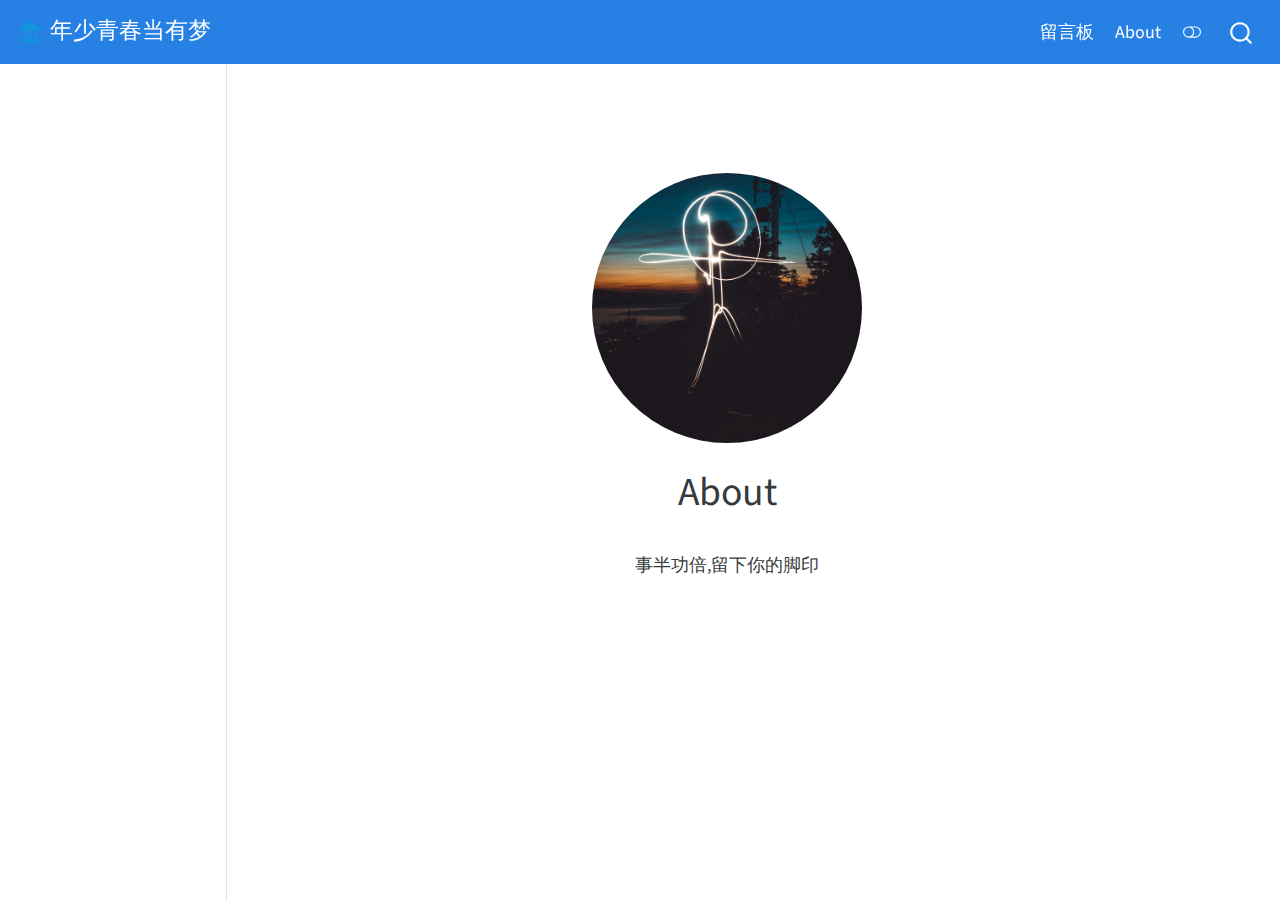
<file: public/about.html>
<!DOCTYPE html>
<html xmlns="http://www.w3.org/1999/xhtml" lang="zh" xml:lang="zh"><head>

<meta charset="utf-8">
<meta name="generator" content="quarto-1.1.147">

<meta name="viewport" content="width=device-width, initial-scale=1.0, user-scalable=yes">


<title>年少青春当有梦 - About</title>
<style>
code{white-space: pre-wrap;}
span.smallcaps{font-variant: small-caps;}
div.columns{display: flex; gap: min(4vw, 1.5em);}
div.column{flex: auto; overflow-x: auto;}
div.hanging-indent{margin-left: 1.5em; text-indent: -1.5em;}
ul.task-list{list-style: none;}
ul.task-list li input[type="checkbox"] {
  width: 0.8em;
  margin: 0 0.8em 0.2em -1.6em;
  vertical-align: middle;
}
</style>


<script src="site_libs/quarto-nav/quarto-nav.js"></script>
<script src="site_libs/quarto-nav/headroom.min.js"></script>
<script src="site_libs/clipboard/clipboard.min.js"></script>
<script src="site_libs/quarto-search/autocomplete.umd.js"></script>
<script src="site_libs/quarto-search/fuse.min.js"></script>
<script src="site_libs/quarto-search/quarto-search.js"></script>
<meta name="quarto:offset" content="./">
<script src="site_libs/quarto-html/quarto.js"></script>
<script src="site_libs/quarto-html/popper.min.js"></script>
<script src="site_libs/quarto-html/tippy.umd.min.js"></script>
<link href="site_libs/quarto-html/tippy.css" rel="stylesheet">
<link href="site_libs/quarto-html/quarto-syntax-highlighting.css" rel="stylesheet" class="quarto-color-scheme" id="quarto-text-highlighting-styles">
<link href="site_libs/quarto-html/quarto-syntax-highlighting-dark.css" rel="prefetch" class="quarto-color-scheme quarto-color-alternate" id="quarto-text-highlighting-styles">
<script src="site_libs/bootstrap/bootstrap.min.js"></script>
<link href="site_libs/bootstrap/bootstrap-icons.css" rel="stylesheet">
<link href="site_libs/bootstrap/bootstrap.min.css" rel="stylesheet" class="quarto-color-scheme" id="quarto-bootstrap" data-mode="light">
<link href="site_libs/bootstrap/bootstrap-dark.min.css" rel="prefetch" class="quarto-color-scheme quarto-color-alternate" id="quarto-bootstrap" data-mode="dark">
<script id="quarto-search-options" type="application/json">{
  "location": "navbar",
  "copy-button": false,
  "collapse-after": 3,
  "panel-placement": "end",
  "type": "overlay",
  "limit": 20,
  "language": {
    "search-no-results-text": "没有结果",
    "search-matching-documents-text": "匹配的文档",
    "search-copy-link-title": "复制搜索链接",
    "search-hide-matches-text": "隐藏其它匹配结果",
    "search-more-match-text": "更多匹配结果",
    "search-more-matches-text": "更多匹配结果",
    "search-clear-button-title": "清除",
    "search-detached-cancel-button-title": "取消",
    "search-submit-button-title": "提交"
  }
}</script>
<style>html{ scroll-behavior: smooth; }</style>


<link rel="stylesheet" href="styles.css">
<meta property="og:title" content="年少青春当有梦 - About">
<meta property="og:description" content="事半功倍,留下你的脚印">
<meta property="og:image" content="profile.jpg">
<meta property="og:site-name" content="年少青春当有梦">
</head>

<body class="nav-sidebar docked nav-fixed fullcontent">

<div id="quarto-search-results"></div>
  <header id="quarto-header" class="headroom fixed-top">
    <nav class="navbar navbar-expand-lg navbar-dark ">
      <div class="navbar-container container-fluid">
      <div class="navbar-brand-container">
    <a href="./index.html" class="navbar-brand navbar-brand-logo">
    <img src="./static/logo.png" alt="" class="navbar-logo">
    </a>
    <a class="navbar-brand" href="./index.html">
    <span class="navbar-title">年少青春当有梦</span>
    </a>
  </div>
          <button class="navbar-toggler" type="button" data-bs-toggle="collapse" data-bs-target="#navbarCollapse" aria-controls="navbarCollapse" aria-expanded="false" aria-label="Toggle navigation" onclick="if (window.quartoToggleHeadroom) { window.quartoToggleHeadroom(); }">
  <span class="navbar-toggler-icon"></span>
</button>
          <div class="collapse navbar-collapse" id="navbarCollapse">
            <ul class="navbar-nav navbar-nav-scroll ms-auto">
  <li class="nav-item">
    <a class="nav-link" href="./posts/aliuyanban.html">留言板</a>
  </li>  
  <li class="nav-item">
    <a class="nav-link active" href="./about.html" aria-current="page">About</a>
  </li>  
</ul>
              <div class="quarto-toggle-container">
                  <a href="" class="quarto-color-scheme-toggle nav-link" onclick="window.quartoToggleColorScheme(); return false;" title="Toggle dark mode"><i class="bi"></i></a>
              </div>
              <div id="quarto-search" class="" title="Search"></div>
          </div> <!-- /navcollapse -->
      </div> <!-- /container-fluid -->
    </nav>
  <nav class="quarto-secondary-nav" data-bs-toggle="collapse" data-bs-target="#quarto-sidebar" aria-controls="quarto-sidebar" aria-expanded="false" aria-label="Toggle sidebar navigation" onclick="if (window.quartoToggleHeadroom) { window.quartoToggleHeadroom(); }">
    <div class="container-fluid d-flex justify-content-between">
      <h1 class="quarto-secondary-nav-title">About</h1>
      <button type="button" class="quarto-btn-toggle btn" aria-label="Show secondary navigation">
        <i class="bi bi-chevron-right"></i>
      </button>
    </div>
  </nav>
</header>
<!-- content -->
<div id="quarto-content" class="quarto-container page-columns page-rows-contents page-layout-article page-navbar">
<!-- sidebar -->
  <nav id="quarto-sidebar" class="sidebar collapse sidebar-navigation docked overflow-auto">
      <div class="mt-2 flex-shrink-0 align-items-center">
        <div class="sidebar-search">
        <div id="quarto-search" class="" title="Search"></div>
        </div>
      </div>
</nav>
<!-- margin-sidebar -->
    
<!-- main -->
<div class="quarto-about-jolla">
  <img src="profile.jpg" class="about-image
  round " style="height: 15em; width: 15em;">
 <header id="title-block-header" class="quarto-title-block default">
<div class="quarto-title">
<h1 class="title d-none d-lg-block">About</h1>
</div>
<div class="quarto-title-meta">
  </div>
</header><main class="content" id="quarto-document-content">
<p>事半功倍,留下你的脚印</p>


</main>  
</div>
 <!-- /main -->
<script id="quarto-html-after-body" type="application/javascript">
window.document.addEventListener("DOMContentLoaded", function (event) {
  const toggleBodyColorMode = (bsSheetEl) => {
    const mode = bsSheetEl.getAttribute("data-mode");
    const bodyEl = window.document.querySelector("body");
    if (mode === "dark") {
      bodyEl.classList.add("quarto-dark");
      bodyEl.classList.remove("quarto-light");
    } else {
      bodyEl.classList.add("quarto-light");
      bodyEl.classList.remove("quarto-dark");
    }
  }
  const toggleBodyColorPrimary = () => {
    const bsSheetEl = window.document.querySelector("link#quarto-bootstrap");
    if (bsSheetEl) {
      toggleBodyColorMode(bsSheetEl);
    }
  }
  toggleBodyColorPrimary();  
  const disableStylesheet = (stylesheets) => {
    for (let i=0; i < stylesheets.length; i++) {
      const stylesheet = stylesheets[i];
      stylesheet.rel = 'prefetch';
    }
  }
  const enableStylesheet = (stylesheets) => {
    for (let i=0; i < stylesheets.length; i++) {
      const stylesheet = stylesheets[i];
      stylesheet.rel = 'stylesheet';
    }
  }
  const manageTransitions = (selector, allowTransitions) => {
    const els = window.document.querySelectorAll(selector);
    for (let i=0; i < els.length; i++) {
      const el = els[i];
      if (allowTransitions) {
        el.classList.remove('notransition');
      } else {
        el.classList.add('notransition');
      }
    }
  }
  const toggleColorMode = (alternate) => {
    // Switch the stylesheets
    const alternateStylesheets = window.document.querySelectorAll('link.quarto-color-scheme.quarto-color-alternate');
    manageTransitions('#quarto-margin-sidebar .nav-link', false);
    if (alternate) {
      enableStylesheet(alternateStylesheets);
      for (const sheetNode of alternateStylesheets) {
        if (sheetNode.id === "quarto-bootstrap") {
          toggleBodyColorMode(sheetNode);
        }
      }
    } else {
      disableStylesheet(alternateStylesheets);
      toggleBodyColorPrimary();
    }
    manageTransitions('#quarto-margin-sidebar .nav-link', true);
    // Switch the toggles
    const toggles = window.document.querySelectorAll('.quarto-color-scheme-toggle');
    for (let i=0; i < toggles.length; i++) {
      const toggle = toggles[i];
      if (toggle) {
        if (alternate) {
          toggle.classList.add("alternate");     
        } else {
          toggle.classList.remove("alternate");
        }
      }
    }
    // Hack to workaround the fact that safari doesn't
    // properly recolor the scrollbar when toggling (#1455)
    if (navigator.userAgent.indexOf('Safari') > 0 && navigator.userAgent.indexOf('Chrome') == -1) {
      manageTransitions("body", false);
      window.scrollTo(0, 1);
      setTimeout(() => {
        window.scrollTo(0, 0);
        manageTransitions("body", true);
      }, 40);  
    }
  }
  const isFileUrl = () => { 
    return window.location.protocol === 'file:';
  }
  const hasAlternateSentinel = () => {  
    let styleSentinel = getColorSchemeSentinel();
    if (styleSentinel !== null) {
      return styleSentinel === "alternate";
    } else {
      return false;
    }
  }
  const setStyleSentinel = (alternate) => {
    const value = alternate ? "alternate" : "default";
    if (!isFileUrl()) {
      window.localStorage.setItem("quarto-color-scheme", value);
    } else {
      localAlternateSentinel = value;
    }
  }
  const getColorSchemeSentinel = () => {
    if (!isFileUrl()) {
      const storageValue = window.localStorage.getItem("quarto-color-scheme");
      return storageValue != null ? storageValue : localAlternateSentinel;
    } else {
      return localAlternateSentinel;
    }
  }
  let localAlternateSentinel = 'default';
  // Dark / light mode switch
  window.quartoToggleColorScheme = () => {
    // Read the current dark / light value 
    let toAlternate = !hasAlternateSentinel();
    toggleColorMode(toAlternate);
    setStyleSentinel(toAlternate);
  };
  // Ensure there is a toggle, if there isn't float one in the top right
  if (window.document.querySelector('.quarto-color-scheme-toggle') === null) {
    const a = window.document.createElement('a');
    a.classList.add('top-right');
    a.classList.add('quarto-color-scheme-toggle');
    a.href = "";
    a.onclick = function() { try { window.quartoToggleColorScheme(); } catch {} return false; };
    const i = window.document.createElement("i");
    i.classList.add('bi');
    a.appendChild(i);
    window.document.body.appendChild(a);
  }
  // Switch to dark mode if need be
  if (hasAlternateSentinel()) {
    toggleColorMode(true);
  } 
  const clipboard = new window.ClipboardJS('.code-copy-button', {
    target: function(trigger) {
      return trigger.previousElementSibling;
    }
  });
  clipboard.on('success', function(e) {
    // button target
    const button = e.trigger;
    // don't keep focus
    button.blur();
    // flash "checked"
    button.classList.add('code-copy-button-checked');
    var currentTitle = button.getAttribute("title");
    button.setAttribute("title", "已复制");
    setTimeout(function() {
      button.setAttribute("title", currentTitle);
      button.classList.remove('code-copy-button-checked');
    }, 1000);
    // clear code selection
    e.clearSelection();
  });
  function tippyHover(el, contentFn) {
    const config = {
      allowHTML: true,
      content: contentFn,
      maxWidth: 500,
      delay: 100,
      arrow: false,
      appendTo: function(el) {
          return el.parentElement;
      },
      interactive: true,
      interactiveBorder: 10,
      theme: 'quarto',
      placement: 'bottom-start'
    };
    window.tippy(el, config); 
  }
  const noterefs = window.document.querySelectorAll('a[role="doc-noteref"]');
  for (var i=0; i<noterefs.length; i++) {
    const ref = noterefs[i];
    tippyHover(ref, function() {
      // use id or data attribute instead here
      let href = ref.getAttribute('data-footnote-href') || ref.getAttribute('href');
      try { href = new URL(href).hash; } catch {}
      const id = href.replace(/^#\/?/, "");
      const note = window.document.getElementById(id);
      return note.innerHTML;
    });
  }
  var bibliorefs = window.document.querySelectorAll('a[role="doc-biblioref"]');
  for (var i=0; i<bibliorefs.length; i++) {
    const ref = bibliorefs[i];
    const cites = ref.parentNode.getAttribute('data-cites').split(' ');
    tippyHover(ref, function() {
      var popup = window.document.createElement('div');
      cites.forEach(function(cite) {
        var citeDiv = window.document.createElement('div');
        citeDiv.classList.add('hanging-indent');
        citeDiv.classList.add('csl-entry');
        var biblioDiv = window.document.getElementById('ref-' + cite);
        if (biblioDiv) {
          citeDiv.innerHTML = biblioDiv.innerHTML;
        }
        popup.appendChild(citeDiv);
      });
      return popup.innerHTML;
    });
  }
});
</script>
</div> <!-- /content -->



<script src="site_libs/quarto-html/zenscroll-min.js"></script>
</body></html>
</file>
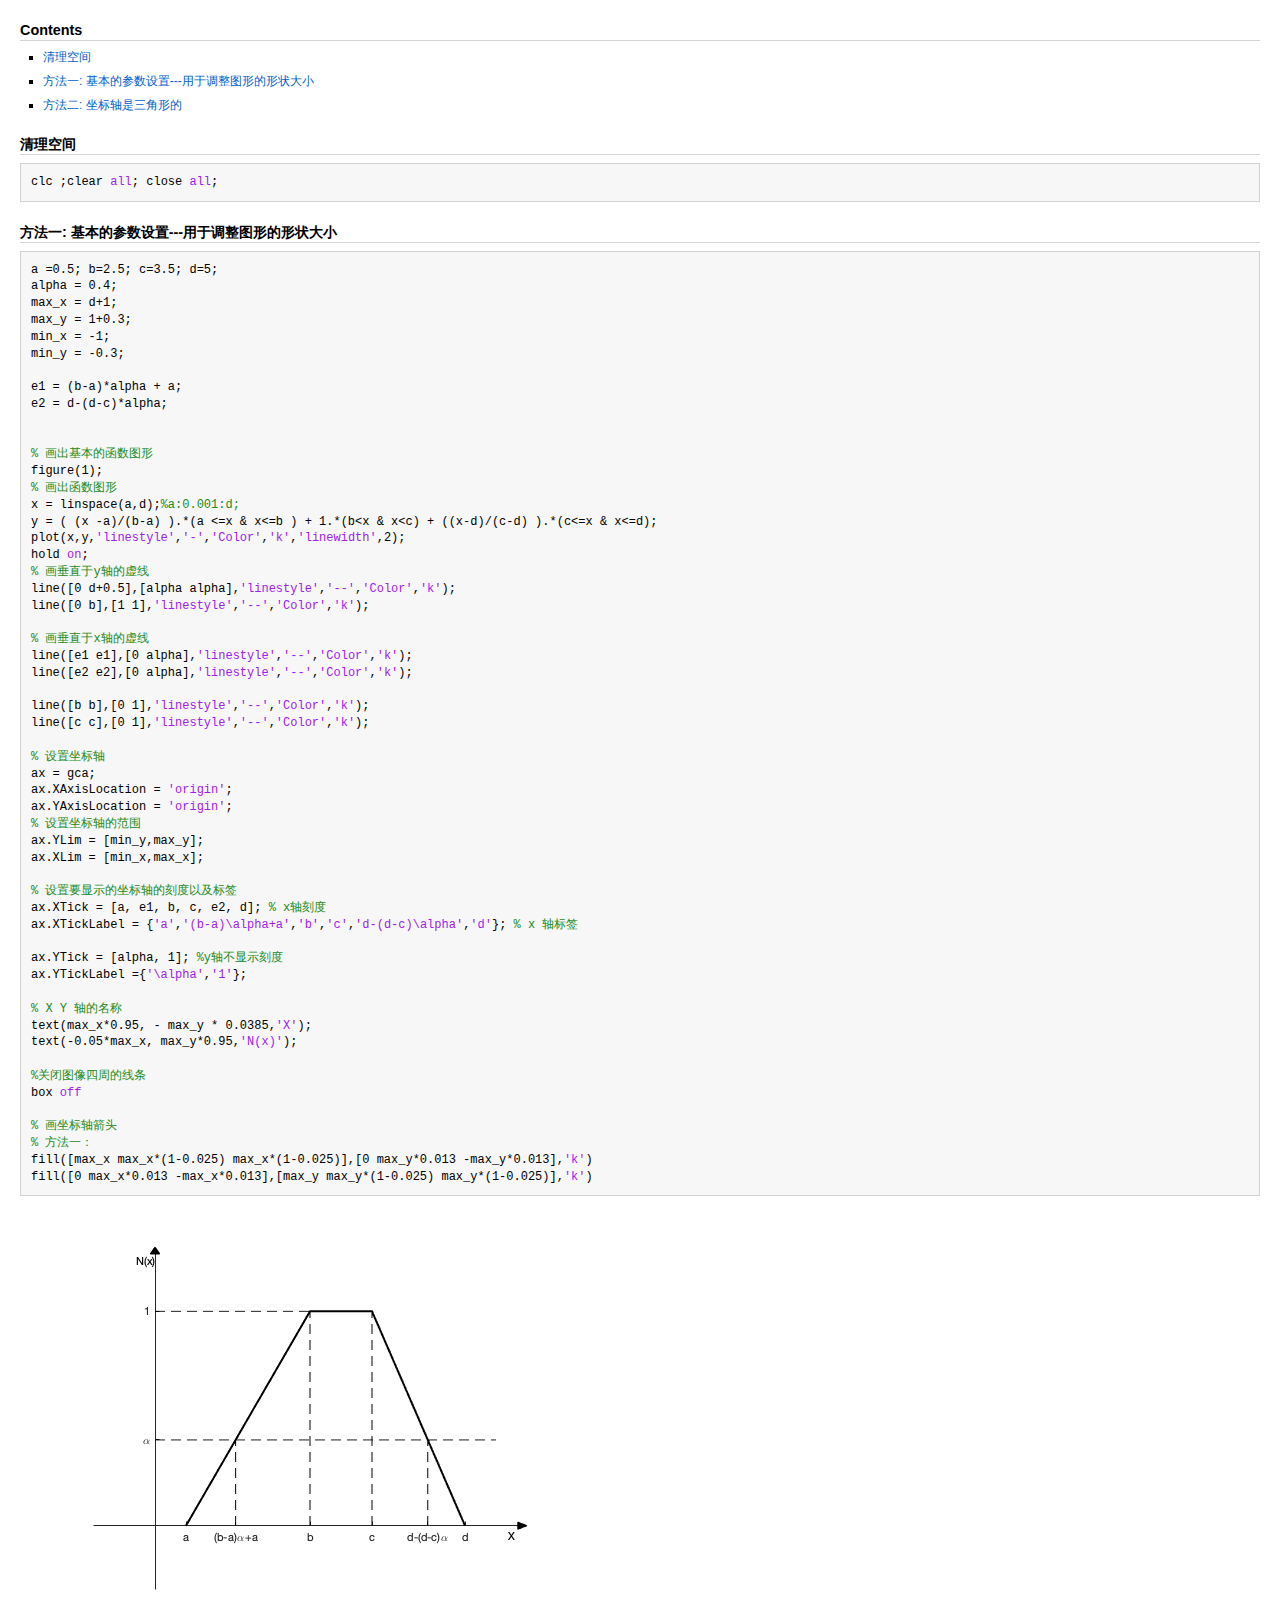
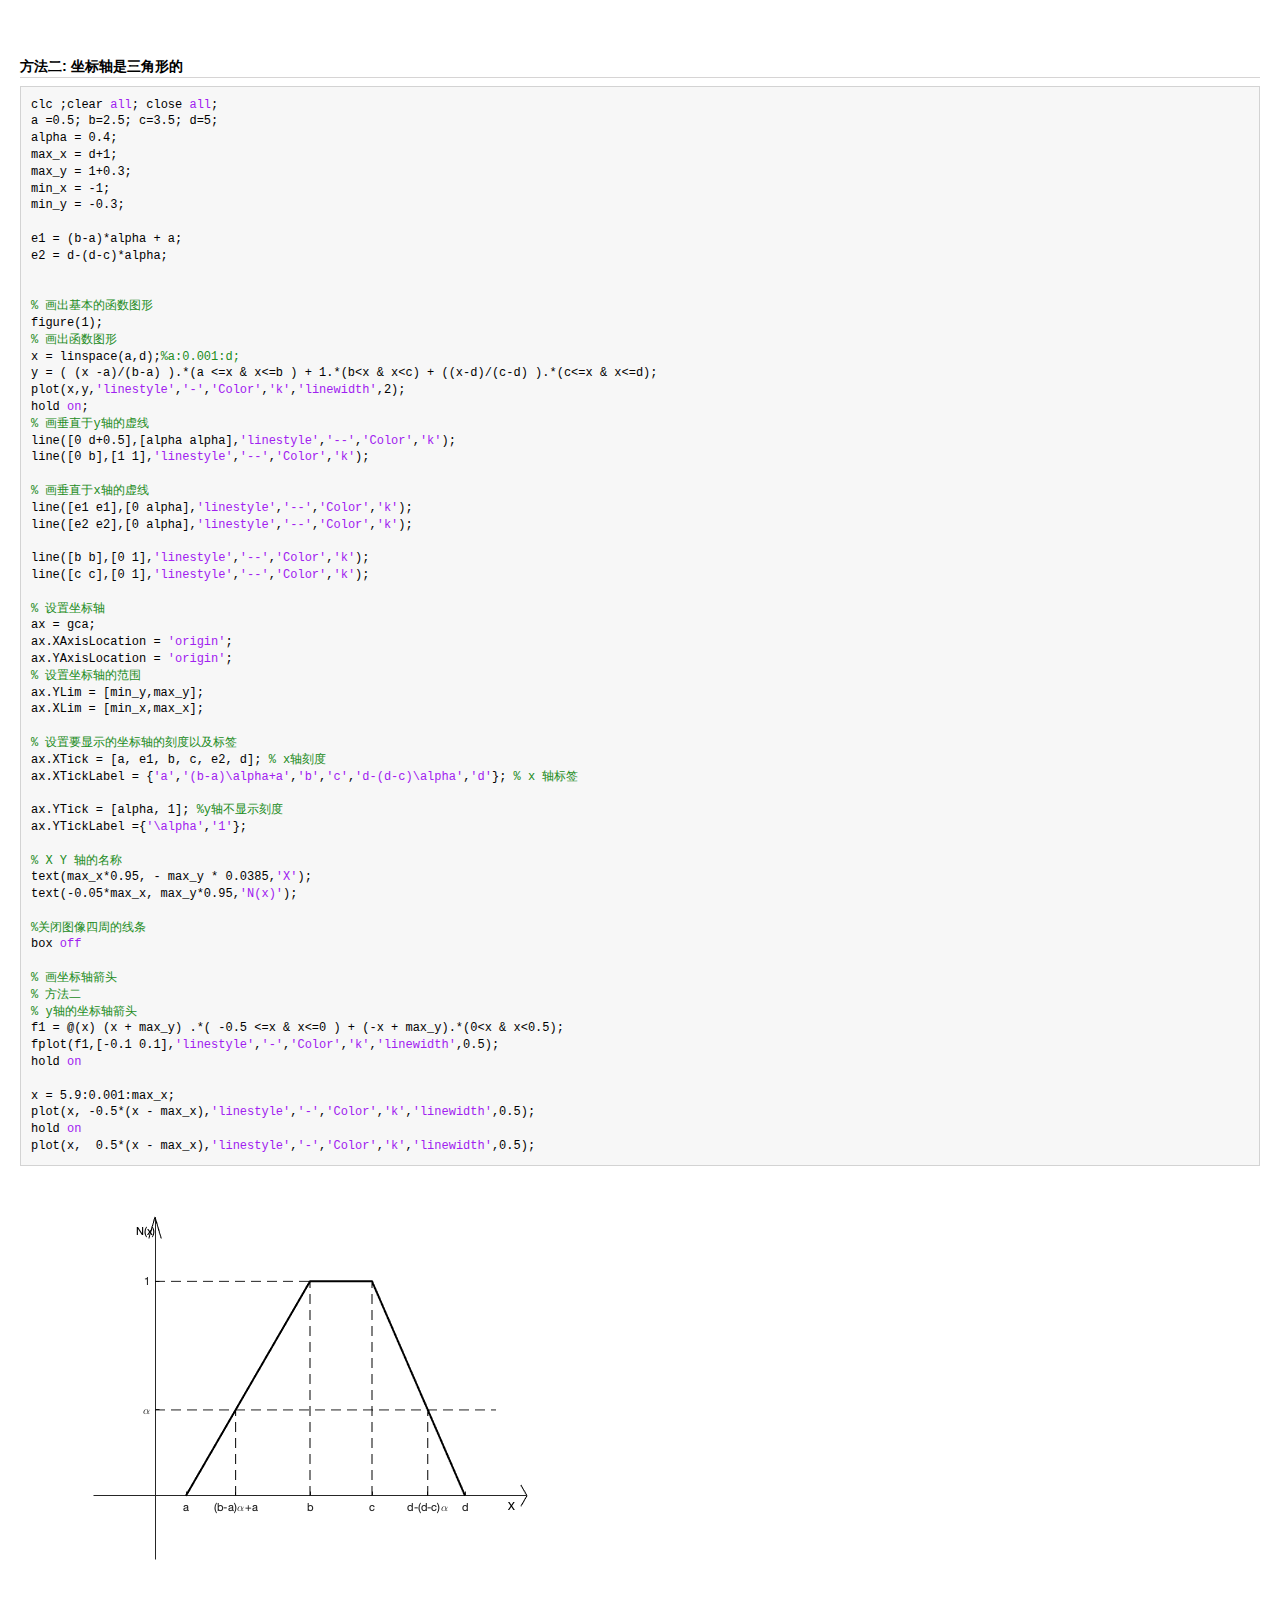
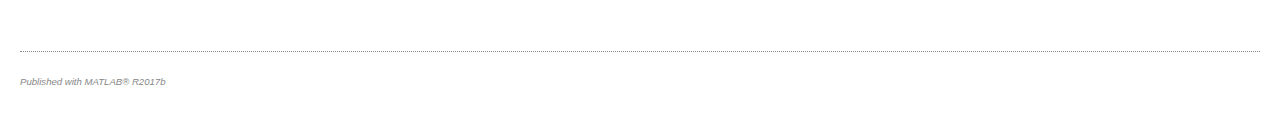
<file: static/plotMathfun.html>
<!DOCTYPE html
  PUBLIC "-//W3C//DTD HTML 4.01 Transitional//EN">
<html><head>
      <meta http-equiv="Content-Type" content="text/html; charset=utf-8">
   <!--
This HTML was auto-generated from MATLAB code.
To make changes, update the MATLAB code and republish this document.
      --><title>plotMathfun</title><meta name="generator" content="MATLAB 9.3"><link rel="schema.DC" href="http://purl.org/dc/elements/1.1/"><meta name="DC.date" content="2019-07-26"><meta name="DC.source" content="plotMathfun.m"><style type="text/css">
html,body,div,span,applet,object,iframe,h1,h2,h3,h4,h5,h6,p,blockquote,pre,a,abbr,acronym,address,big,cite,code,del,dfn,em,font,img,ins,kbd,q,s,samp,small,strike,strong,sub,sup,tt,var,b,u,i,center,dl,dt,dd,ol,ul,li,fieldset,form,label,legend,table,caption,tbody,tfoot,thead,tr,th,td{margin:0;padding:0;border:0;outline:0;font-size:100%;vertical-align:baseline;background:transparent}body{line-height:1}ol,ul{list-style:none}blockquote,q{quotes:none}blockquote:before,blockquote:after,q:before,q:after{content:'';content:none}:focus{outine:0}ins{text-decoration:none}del{text-decoration:line-through}table{border-collapse:collapse;border-spacing:0}

html { min-height:100%; margin-bottom:1px; }
html body { height:100%; margin:0px; font-family:Arial, Helvetica, sans-serif; font-size:10px; color:#000; line-height:140%; background:#fff none; overflow-y:scroll; }
html body td { vertical-align:top; text-align:left; }

h1 { padding:0px; margin:0px 0px 25px; font-family:Arial, Helvetica, sans-serif; font-size:1.5em; color:#d55000; line-height:100%; font-weight:normal; }
h2 { padding:0px; margin:0px 0px 8px; font-family:Arial, Helvetica, sans-serif; font-size:1.2em; color:#000; font-weight:bold; line-height:140%; border-bottom:1px solid #d6d4d4; display:block; }
h3 { padding:0px; margin:0px 0px 5px; font-family:Arial, Helvetica, sans-serif; font-size:1.1em; color:#000; font-weight:bold; line-height:140%; }

a { color:#005fce; text-decoration:none; }
a:hover { color:#005fce; text-decoration:underline; }
a:visited { color:#004aa0; text-decoration:none; }

p { padding:0px; margin:0px 0px 20px; }
img { padding:0px; margin:0px 0px 20px; border:none; }
p img, pre img, tt img, li img, h1 img, h2 img { margin-bottom:0px; } 

ul { padding:0px; margin:0px 0px 20px 23px; list-style:square; }
ul li { padding:0px; margin:0px 0px 7px 0px; }
ul li ul { padding:5px 0px 0px; margin:0px 0px 7px 23px; }
ul li ol li { list-style:decimal; }
ol { padding:0px; margin:0px 0px 20px 0px; list-style:decimal; }
ol li { padding:0px; margin:0px 0px 7px 23px; list-style-type:decimal; }
ol li ol { padding:5px 0px 0px; margin:0px 0px 7px 0px; }
ol li ol li { list-style-type:lower-alpha; }
ol li ul { padding-top:7px; }
ol li ul li { list-style:square; }

.content { font-size:1.2em; line-height:140%; padding: 20px; }

pre, code { font-size:12px; }
tt { font-size: 1.2em; }
pre { margin:0px 0px 20px; }
pre.codeinput { padding:10px; border:1px solid #d3d3d3; background:#f7f7f7; }
pre.codeoutput { padding:10px 11px; margin:0px 0px 20px; color:#4c4c4c; }
pre.error { color:red; }

@media print { pre.codeinput, pre.codeoutput { word-wrap:break-word; width:100%; } }

span.keyword { color:#0000FF }
span.comment { color:#228B22 }
span.string { color:#A020F0 }
span.untermstring { color:#B20000 }
span.syscmd { color:#B28C00 }

.footer { width:auto; padding:10px 0px; margin:25px 0px 0px; border-top:1px dotted #878787; font-size:0.8em; line-height:140%; font-style:italic; color:#878787; text-align:left; float:none; }
.footer p { margin:0px; }
.footer a { color:#878787; }
.footer a:hover { color:#878787; text-decoration:underline; }
.footer a:visited { color:#878787; }

table th { padding:7px 5px; text-align:left; vertical-align:middle; border: 1px solid #d6d4d4; font-weight:bold; }
table td { padding:7px 5px; text-align:left; vertical-align:top; border:1px solid #d6d4d4; }





  </style></head><body><div class="content"><h2>Contents</h2><div><ul><li><a href="#1">&#28165;&#29702;&#31354;&#38388;</a></li><li><a href="#2">&#26041;&#27861;&#19968;: &#22522;&#26412;&#30340;&#21442;&#25968;&#35774;&#32622;---&#29992;&#20110;&#35843;&#25972;&#22270;&#24418;&#30340;&#24418;&#29366;&#22823;&#23567;</a></li><li><a href="#3">&#26041;&#27861;&#20108;: &#22352;&#26631;&#36724;&#26159;&#19977;&#35282;&#24418;&#30340;</a></li></ul></div><h2 id="1">&#28165;&#29702;&#31354;&#38388;</h2><pre class="codeinput">clc ;clear <span class="string">all</span>; close <span class="string">all</span>;
</pre><h2 id="2">&#26041;&#27861;&#19968;: &#22522;&#26412;&#30340;&#21442;&#25968;&#35774;&#32622;---&#29992;&#20110;&#35843;&#25972;&#22270;&#24418;&#30340;&#24418;&#29366;&#22823;&#23567;</h2><pre class="codeinput">a =0.5; b=2.5; c=3.5; d=5;
alpha = 0.4;
max_x = d+1;
max_y = 1+0.3;
min_x = -1;
min_y = -0.3;

e1 = (b-a)*alpha + a;
e2 = d-(d-c)*alpha;


<span class="comment">% &#30011;&#20986;&#22522;&#26412;&#30340;&#20989;&#25968;&#22270;&#24418;</span>
figure(1);
<span class="comment">% &#30011;&#20986;&#20989;&#25968;&#22270;&#24418;</span>
x = linspace(a,d);<span class="comment">%a:0.001:d;</span>
y = ( (x -a)/(b-a) ).*(a &lt;=x &amp; x&lt;=b ) + 1.*(b&lt;x &amp; x&lt;c) + ((x-d)/(c-d) ).*(c&lt;=x &amp; x&lt;=d);
plot(x,y,<span class="string">'linestyle'</span>,<span class="string">'-'</span>,<span class="string">'Color'</span>,<span class="string">'k'</span>,<span class="string">'linewidth'</span>,2);
hold <span class="string">on</span>;
<span class="comment">% &#30011;&#22402;&#30452;&#20110;y&#36724;&#30340;&#34394;&#32447;</span>
line([0 d+0.5],[alpha alpha],<span class="string">'linestyle'</span>,<span class="string">'--'</span>,<span class="string">'Color'</span>,<span class="string">'k'</span>);
line([0 b],[1 1],<span class="string">'linestyle'</span>,<span class="string">'--'</span>,<span class="string">'Color'</span>,<span class="string">'k'</span>);

<span class="comment">% &#30011;&#22402;&#30452;&#20110;x&#36724;&#30340;&#34394;&#32447;</span>
line([e1 e1],[0 alpha],<span class="string">'linestyle'</span>,<span class="string">'--'</span>,<span class="string">'Color'</span>,<span class="string">'k'</span>);
line([e2 e2],[0 alpha],<span class="string">'linestyle'</span>,<span class="string">'--'</span>,<span class="string">'Color'</span>,<span class="string">'k'</span>);

line([b b],[0 1],<span class="string">'linestyle'</span>,<span class="string">'--'</span>,<span class="string">'Color'</span>,<span class="string">'k'</span>);
line([c c],[0 1],<span class="string">'linestyle'</span>,<span class="string">'--'</span>,<span class="string">'Color'</span>,<span class="string">'k'</span>);

<span class="comment">% &#35774;&#32622;&#22352;&#26631;&#36724;</span>
ax = gca;
ax.XAxisLocation = <span class="string">'origin'</span>;
ax.YAxisLocation = <span class="string">'origin'</span>;
<span class="comment">% &#35774;&#32622;&#22352;&#26631;&#36724;&#30340;&#33539;&#22260;</span>
ax.YLim = [min_y,max_y];
ax.XLim = [min_x,max_x];

<span class="comment">% &#35774;&#32622;&#35201;&#26174;&#31034;&#30340;&#22352;&#26631;&#36724;&#30340;&#21051;&#24230;&#20197;&#21450;&#26631;&#31614;</span>
ax.XTick = [a, e1, b, c, e2, d]; <span class="comment">% x&#36724;&#21051;&#24230;</span>
ax.XTickLabel = {<span class="string">'a'</span>,<span class="string">'(b-a)\alpha+a'</span>,<span class="string">'b'</span>,<span class="string">'c'</span>,<span class="string">'d-(d-c)\alpha'</span>,<span class="string">'d'</span>}; <span class="comment">% x &#36724;&#26631;&#31614;</span>

ax.YTick = [alpha, 1]; <span class="comment">%y&#36724;&#19981;&#26174;&#31034;&#21051;&#24230;</span>
ax.YTickLabel ={<span class="string">'\alpha'</span>,<span class="string">'1'</span>};

<span class="comment">% X Y &#36724;&#30340;&#21517;&#31216;</span>
text(max_x*0.95, - max_y * 0.0385,<span class="string">'X'</span>);
text(-0.05*max_x, max_y*0.95,<span class="string">'N(x)'</span>);

<span class="comment">%&#20851;&#38381;&#22270;&#20687;&#22235;&#21608;&#30340;&#32447;&#26465;</span>
box <span class="string">off</span>

<span class="comment">% &#30011;&#22352;&#26631;&#36724;&#31661;&#22836;</span>
<span class="comment">% &#26041;&#27861;&#19968;&#65306;</span>
fill([max_x max_x*(1-0.025) max_x*(1-0.025)],[0 max_y*0.013 -max_y*0.013],<span class="string">'k'</span>)
fill([0 max_x*0.013 -max_x*0.013],[max_y max_y*(1-0.025) max_y*(1-0.025)],<span class="string">'k'</span>)
</pre><img vspace="5" hspace="5" src="plotMathfun_01.png" alt=""> <h2 id="3">&#26041;&#27861;&#20108;: &#22352;&#26631;&#36724;&#26159;&#19977;&#35282;&#24418;&#30340;</h2><pre class="codeinput">clc ;clear <span class="string">all</span>; close <span class="string">all</span>;
a =0.5; b=2.5; c=3.5; d=5;
alpha = 0.4;
max_x = d+1;
max_y = 1+0.3;
min_x = -1;
min_y = -0.3;

e1 = (b-a)*alpha + a;
e2 = d-(d-c)*alpha;


<span class="comment">% &#30011;&#20986;&#22522;&#26412;&#30340;&#20989;&#25968;&#22270;&#24418;</span>
figure(1);
<span class="comment">% &#30011;&#20986;&#20989;&#25968;&#22270;&#24418;</span>
x = linspace(a,d);<span class="comment">%a:0.001:d;</span>
y = ( (x -a)/(b-a) ).*(a &lt;=x &amp; x&lt;=b ) + 1.*(b&lt;x &amp; x&lt;c) + ((x-d)/(c-d) ).*(c&lt;=x &amp; x&lt;=d);
plot(x,y,<span class="string">'linestyle'</span>,<span class="string">'-'</span>,<span class="string">'Color'</span>,<span class="string">'k'</span>,<span class="string">'linewidth'</span>,2);
hold <span class="string">on</span>;
<span class="comment">% &#30011;&#22402;&#30452;&#20110;y&#36724;&#30340;&#34394;&#32447;</span>
line([0 d+0.5],[alpha alpha],<span class="string">'linestyle'</span>,<span class="string">'--'</span>,<span class="string">'Color'</span>,<span class="string">'k'</span>);
line([0 b],[1 1],<span class="string">'linestyle'</span>,<span class="string">'--'</span>,<span class="string">'Color'</span>,<span class="string">'k'</span>);

<span class="comment">% &#30011;&#22402;&#30452;&#20110;x&#36724;&#30340;&#34394;&#32447;</span>
line([e1 e1],[0 alpha],<span class="string">'linestyle'</span>,<span class="string">'--'</span>,<span class="string">'Color'</span>,<span class="string">'k'</span>);
line([e2 e2],[0 alpha],<span class="string">'linestyle'</span>,<span class="string">'--'</span>,<span class="string">'Color'</span>,<span class="string">'k'</span>);

line([b b],[0 1],<span class="string">'linestyle'</span>,<span class="string">'--'</span>,<span class="string">'Color'</span>,<span class="string">'k'</span>);
line([c c],[0 1],<span class="string">'linestyle'</span>,<span class="string">'--'</span>,<span class="string">'Color'</span>,<span class="string">'k'</span>);

<span class="comment">% &#35774;&#32622;&#22352;&#26631;&#36724;</span>
ax = gca;
ax.XAxisLocation = <span class="string">'origin'</span>;
ax.YAxisLocation = <span class="string">'origin'</span>;
<span class="comment">% &#35774;&#32622;&#22352;&#26631;&#36724;&#30340;&#33539;&#22260;</span>
ax.YLim = [min_y,max_y];
ax.XLim = [min_x,max_x];

<span class="comment">% &#35774;&#32622;&#35201;&#26174;&#31034;&#30340;&#22352;&#26631;&#36724;&#30340;&#21051;&#24230;&#20197;&#21450;&#26631;&#31614;</span>
ax.XTick = [a, e1, b, c, e2, d]; <span class="comment">% x&#36724;&#21051;&#24230;</span>
ax.XTickLabel = {<span class="string">'a'</span>,<span class="string">'(b-a)\alpha+a'</span>,<span class="string">'b'</span>,<span class="string">'c'</span>,<span class="string">'d-(d-c)\alpha'</span>,<span class="string">'d'</span>}; <span class="comment">% x &#36724;&#26631;&#31614;</span>

ax.YTick = [alpha, 1]; <span class="comment">%y&#36724;&#19981;&#26174;&#31034;&#21051;&#24230;</span>
ax.YTickLabel ={<span class="string">'\alpha'</span>,<span class="string">'1'</span>};

<span class="comment">% X Y &#36724;&#30340;&#21517;&#31216;</span>
text(max_x*0.95, - max_y * 0.0385,<span class="string">'X'</span>);
text(-0.05*max_x, max_y*0.95,<span class="string">'N(x)'</span>);

<span class="comment">%&#20851;&#38381;&#22270;&#20687;&#22235;&#21608;&#30340;&#32447;&#26465;</span>
box <span class="string">off</span>

<span class="comment">% &#30011;&#22352;&#26631;&#36724;&#31661;&#22836;</span>
<span class="comment">% &#26041;&#27861;&#20108;</span>
<span class="comment">% y&#36724;&#30340;&#22352;&#26631;&#36724;&#31661;&#22836;</span>
f1 = @(x) (x + max_y) .*( -0.5 &lt;=x &amp; x&lt;=0 ) + (-x + max_y).*(0&lt;x &amp; x&lt;0.5);
fplot(f1,[-0.1 0.1],<span class="string">'linestyle'</span>,<span class="string">'-'</span>,<span class="string">'Color'</span>,<span class="string">'k'</span>,<span class="string">'linewidth'</span>,0.5);
hold <span class="string">on</span>

x = 5.9:0.001:max_x;
plot(x, -0.5*(x - max_x),<span class="string">'linestyle'</span>,<span class="string">'-'</span>,<span class="string">'Color'</span>,<span class="string">'k'</span>,<span class="string">'linewidth'</span>,0.5);
hold <span class="string">on</span>
plot(x,  0.5*(x - max_x),<span class="string">'linestyle'</span>,<span class="string">'-'</span>,<span class="string">'Color'</span>,<span class="string">'k'</span>,<span class="string">'linewidth'</span>,0.5);
</pre><img vspace="5" hspace="5" src="plotMathfun_02.png" alt=""> <p class="footer"><br><a href="http://www.mathworks.com/products/matlab/">Published with MATLAB&reg; R2017b</a><br></p></div><!--
##### SOURCE BEGIN #####
%% 清理空间
clc ;clear all; close all;
%% 方法一: 基本的参数设置REPLACE_WITH_DASH_DASH-用于调整图形的形状大小
a =0.5; b=2.5; c=3.5; d=5;
alpha = 0.4;
max_x = d+1;
max_y = 1+0.3;
min_x = -1;
min_y = -0.3;

e1 = (b-a)*alpha + a;
e2 = d-(d-c)*alpha;


% 画出基本的函数图形
figure(1);
% 画出函数图形
x = linspace(a,d);%a:0.001:d;
y = ( (x -a)/(b-a) ).*(a <=x & x<=b ) + 1.*(b<x & x<c) + ((x-d)/(c-d) ).*(c<=x & x<=d);
plot(x,y,'linestyle','-','Color','k','linewidth',2);
hold on;
% 画垂直于y轴的虚线
line([0 d+0.5],[alpha alpha],'linestyle','REPLACE_WITH_DASH_DASH','Color','k');
line([0 b],[1 1],'linestyle','REPLACE_WITH_DASH_DASH','Color','k');

% 画垂直于x轴的虚线
line([e1 e1],[0 alpha],'linestyle','REPLACE_WITH_DASH_DASH','Color','k');
line([e2 e2],[0 alpha],'linestyle','REPLACE_WITH_DASH_DASH','Color','k');

line([b b],[0 1],'linestyle','REPLACE_WITH_DASH_DASH','Color','k');
line([c c],[0 1],'linestyle','REPLACE_WITH_DASH_DASH','Color','k');

% 设置坐标轴
ax = gca;
ax.XAxisLocation = 'origin';
ax.YAxisLocation = 'origin';
% 设置坐标轴的范围
ax.YLim = [min_y,max_y];
ax.XLim = [min_x,max_x];

% 设置要显示的坐标轴的刻度以及标签
ax.XTick = [a, e1, b, c, e2, d]; % x轴刻度
ax.XTickLabel = {'a','(b-a)\alpha+a','b','c','d-(d-c)\alpha','d'}; % x 轴标签

ax.YTick = [alpha, 1]; %y轴不显示刻度
ax.YTickLabel ={'\alpha','1'};

% X Y 轴的名称
text(max_x*0.95, - max_y * 0.0385,'X');
text(-0.05*max_x, max_y*0.95,'N(x)');

%关闭图像四周的线条
box off

% 画坐标轴箭头
% 方法一：
fill([max_x max_x*(1-0.025) max_x*(1-0.025)],[0 max_y*0.013 -max_y*0.013],'k')
fill([0 max_x*0.013 -max_x*0.013],[max_y max_y*(1-0.025) max_y*(1-0.025)],'k')


%% 方法二: 坐标轴是三角形的
clc ;clear all; close all;
a =0.5; b=2.5; c=3.5; d=5;
alpha = 0.4;
max_x = d+1;
max_y = 1+0.3;
min_x = -1;
min_y = -0.3;

e1 = (b-a)*alpha + a;
e2 = d-(d-c)*alpha;


% 画出基本的函数图形
figure(1);
% 画出函数图形
x = linspace(a,d);%a:0.001:d;
y = ( (x -a)/(b-a) ).*(a <=x & x<=b ) + 1.*(b<x & x<c) + ((x-d)/(c-d) ).*(c<=x & x<=d);
plot(x,y,'linestyle','-','Color','k','linewidth',2);
hold on;
% 画垂直于y轴的虚线
line([0 d+0.5],[alpha alpha],'linestyle','REPLACE_WITH_DASH_DASH','Color','k');
line([0 b],[1 1],'linestyle','REPLACE_WITH_DASH_DASH','Color','k');

% 画垂直于x轴的虚线
line([e1 e1],[0 alpha],'linestyle','REPLACE_WITH_DASH_DASH','Color','k');
line([e2 e2],[0 alpha],'linestyle','REPLACE_WITH_DASH_DASH','Color','k');

line([b b],[0 1],'linestyle','REPLACE_WITH_DASH_DASH','Color','k');
line([c c],[0 1],'linestyle','REPLACE_WITH_DASH_DASH','Color','k');

% 设置坐标轴
ax = gca;
ax.XAxisLocation = 'origin';
ax.YAxisLocation = 'origin';
% 设置坐标轴的范围
ax.YLim = [min_y,max_y];
ax.XLim = [min_x,max_x];

% 设置要显示的坐标轴的刻度以及标签
ax.XTick = [a, e1, b, c, e2, d]; % x轴刻度
ax.XTickLabel = {'a','(b-a)\alpha+a','b','c','d-(d-c)\alpha','d'}; % x 轴标签

ax.YTick = [alpha, 1]; %y轴不显示刻度
ax.YTickLabel ={'\alpha','1'};

% X Y 轴的名称
text(max_x*0.95, - max_y * 0.0385,'X');
text(-0.05*max_x, max_y*0.95,'N(x)');

%关闭图像四周的线条
box off

% 画坐标轴箭头
% 方法二
% y轴的坐标轴箭头
f1 = @(x) (x + max_y) .*( -0.5 <=x & x<=0 ) + (-x + max_y).*(0<x & x<0.5);
fplot(f1,[-0.1 0.1],'linestyle','-','Color','k','linewidth',0.5);
hold on 

x = 5.9:0.001:max_x;
plot(x, -0.5*(x - max_x),'linestyle','-','Color','k','linewidth',0.5);
hold on 
plot(x,  0.5*(x - max_x),'linestyle','-','Color','k','linewidth',0.5);
##### SOURCE END #####
--></body></html>
</file>
<file: public/site_libs/quarto-html/tippy.css>
.tippy-box[data-animation=fade][data-state=hidden]{opacity:0}[data-tippy-root]{max-width:calc(100vw - 10px)}.tippy-box{position:relative;background-color:#333;color:#fff;border-radius:4px;font-size:14px;line-height:1.4;white-space:normal;outline:0;transition-property:transform,visibility,opacity}.tippy-box[data-placement^=top]>.tippy-arrow{bottom:0}.tippy-box[data-placement^=top]>.tippy-arrow:before{bottom:-7px;left:0;border-width:8px 8px 0;border-top-color:initial;transform-origin:center top}.tippy-box[data-placement^=bottom]>.tippy-arrow{top:0}.tippy-box[data-placement^=bottom]>.tippy-arrow:before{top:-7px;left:0;border-width:0 8px 8px;border-bottom-color:initial;transform-origin:center bottom}.tippy-box[data-placement^=left]>.tippy-arrow{right:0}.tippy-box[data-placement^=left]>.tippy-arrow:before{border-width:8px 0 8px 8px;border-left-color:initial;right:-7px;transform-origin:center left}.tippy-box[data-placement^=right]>.tippy-arrow{left:0}.tippy-box[data-placement^=right]>.tippy-arrow:before{left:-7px;border-width:8px 8px 8px 0;border-right-color:initial;transform-origin:center right}.tippy-box[data-inertia][data-state=visible]{transition-timing-function:cubic-bezier(.54,1.5,.38,1.11)}.tippy-arrow{width:16px;height:16px;color:#333}.tippy-arrow:before{content:"";position:absolute;border-color:transparent;border-style:solid}.tippy-content{position:relative;padding:5px 9px;z-index:1}
</file>
<file: public/site_libs/quarto-html/quarto-syntax-highlighting.css>
/* quarto syntax highlight colors */
:root {
  --quarto-hl-ot-color: #003B4F;
  --quarto-hl-at-color: #657422;
  --quarto-hl-ss-color: #20794D;
  --quarto-hl-an-color: #5E5E5E;
  --quarto-hl-fu-color: #4758AB;
  --quarto-hl-st-color: #20794D;
  --quarto-hl-cf-color: #003B4F;
  --quarto-hl-op-color: #5E5E5E;
  --quarto-hl-er-color: #AD0000;
  --quarto-hl-bn-color: #AD0000;
  --quarto-hl-al-color: #AD0000;
  --quarto-hl-va-color: #111111;
  --quarto-hl-bu-color: inherit;
  --quarto-hl-ex-color: inherit;
  --quarto-hl-pp-color: #AD0000;
  --quarto-hl-in-color: #5E5E5E;
  --quarto-hl-vs-color: #20794D;
  --quarto-hl-wa-color: #5E5E5E;
  --quarto-hl-do-color: #5E5E5E;
  --quarto-hl-im-color: #00769E;
  --quarto-hl-ch-color: #20794D;
  --quarto-hl-dt-color: #AD0000;
  --quarto-hl-fl-color: #AD0000;
  --quarto-hl-co-color: #5E5E5E;
  --quarto-hl-cv-color: #5E5E5E;
  --quarto-hl-cn-color: #8f5902;
  --quarto-hl-sc-color: #5E5E5E;
  --quarto-hl-dv-color: #AD0000;
  --quarto-hl-kw-color: #003B4F;
}

/* other quarto variables */
:root {
  --quarto-font-monospace: SFMono-Regular, Menlo, Monaco, Consolas, "Liberation Mono", "Courier New", monospace;
}

pre > code.sourceCode > span {
  color: #003B4F;
}

code span {
  color: #003B4F;
}

code.sourceCode > span {
  color: #003B4F;
}

div.sourceCode,
div.sourceCode pre.sourceCode {
  color: #003B4F;
}

code span.ot {
  color: #003B4F;
}

code span.at {
  color: #657422;
}

code span.ss {
  color: #20794D;
}

code span.an {
  color: #5E5E5E;
}

code span.fu {
  color: #4758AB;
}

code span.st {
  color: #20794D;
}

code span.cf {
  color: #003B4F;
}

code span.op {
  color: #5E5E5E;
}

code span.er {
  color: #AD0000;
}

code span.bn {
  color: #AD0000;
}

code span.al {
  color: #AD0000;
}

code span.va {
  color: #111111;
}

code span.pp {
  color: #AD0000;
}

code span.in {
  color: #5E5E5E;
}

code span.vs {
  color: #20794D;
}

code span.wa {
  color: #5E5E5E;
  font-style: italic;
}

code span.do {
  color: #5E5E5E;
  font-style: italic;
}

code span.im {
  color: #00769E;
}

code span.ch {
  color: #20794D;
}

code span.dt {
  color: #AD0000;
}

code span.fl {
  color: #AD0000;
}

code span.co {
  color: #5E5E5E;
}

code span.cv {
  color: #5E5E5E;
  font-style: italic;
}

code span.cn {
  color: #8f5902;
}

code span.sc {
  color: #5E5E5E;
}

code span.dv {
  color: #AD0000;
}

code span.kw {
  color: #003B4F;
}

.prevent-inlining {
  content: "</";
}

/*# sourceMappingURL=debc5d5d77c3f9108843748ff7464032.css.map */
</file>
<file: public/site_libs/quarto-html/quarto-syntax-highlighting-dark.css>
/* quarto syntax highlight colors */
:root {
  --quarto-hl-al-color: #f07178;
  --quarto-hl-an-color: #d4d0ab;
  --quarto-hl-at-color: #00e0e0;
  --quarto-hl-bn-color: #d4d0ab;
  --quarto-hl-bu-color: #abe338;
  --quarto-hl-ch-color: #abe338;
  --quarto-hl-co-color: #f8f8f2;
  --quarto-hl-cv-color: #ffd700;
  --quarto-hl-cn-color: #ffd700;
  --quarto-hl-cf-color: #ffa07a;
  --quarto-hl-dt-color: #ffa07a;
  --quarto-hl-dv-color: #d4d0ab;
  --quarto-hl-do-color: #f8f8f2;
  --quarto-hl-er-color: #f07178;
  --quarto-hl-ex-color: #00e0e0;
  --quarto-hl-fl-color: #d4d0ab;
  --quarto-hl-fu-color: #ffa07a;
  --quarto-hl-im-color: #abe338;
  --quarto-hl-in-color: #d4d0ab;
  --quarto-hl-kw-color: #ffa07a;
  --quarto-hl-op-color: #ffa07a;
  --quarto-hl-ot-color: #00e0e0;
  --quarto-hl-pp-color: #dcc6e0;
  --quarto-hl-re-color: #00e0e0;
  --quarto-hl-sc-color: #abe338;
  --quarto-hl-ss-color: #abe338;
  --quarto-hl-st-color: #abe338;
  --quarto-hl-va-color: #00e0e0;
  --quarto-hl-vs-color: #abe338;
  --quarto-hl-wa-color: #dcc6e0;
}

/* other quarto variables */
:root {
  --quarto-font-monospace: SFMono-Regular, Menlo, Monaco, Consolas, "Liberation Mono", "Courier New", monospace;
}

code span.al {
  font-weight: bold;
  color: #f07178;
}

code span.an {
  color: #d4d0ab;
}

code span.at {
  color: #00e0e0;
}

code span.bn {
  color: #d4d0ab;
}

code span.bu {
  color: #abe338;
}

code span.ch {
  color: #abe338;
}

code span.co {
  font-style: italic;
  color: #f8f8f2;
}

code span.cv {
  color: #ffd700;
}

code span.cn {
  color: #ffd700;
}

code span.cf {
  font-weight: bold;
  color: #ffa07a;
}

code span.dt {
  color: #ffa07a;
}

code span.dv {
  color: #d4d0ab;
}

code span.do {
  color: #f8f8f2;
}

code span.er {
  color: #f07178;
  text-decoration: underline;
}

code span.ex {
  font-weight: bold;
  color: #00e0e0;
}

code span.fl {
  color: #d4d0ab;
}

code span.fu {
  color: #ffa07a;
}

code span.im {
  color: #abe338;
}

code span.in {
  color: #d4d0ab;
}

code span.kw {
  font-weight: bold;
  color: #ffa07a;
}

pre > code.sourceCode > span {
  color: #f8f8f2;
}

code span {
  color: #f8f8f2;
}

code.sourceCode > span {
  color: #f8f8f2;
}

div.sourceCode,
div.sourceCode pre.sourceCode {
  color: #f8f8f2;
}

code span.op {
  color: #ffa07a;
}

code span.ot {
  color: #00e0e0;
}

code span.pp {
  color: #dcc6e0;
}

code span.re {
  color: #00e0e0;
}

code span.sc {
  color: #abe338;
}

code span.ss {
  color: #abe338;
}

code span.st {
  color: #abe338;
}

code span.va {
  color: #00e0e0;
}

code span.vs {
  color: #abe338;
}

code span.wa {
  color: #dcc6e0;
}

.prevent-inlining {
  content: "</";
}

/*# sourceMappingURL=935a306eefa94366c21e1a970dddb765.css.map */
</file>
<file: public/styles.css>
/* css styles */
</file>
